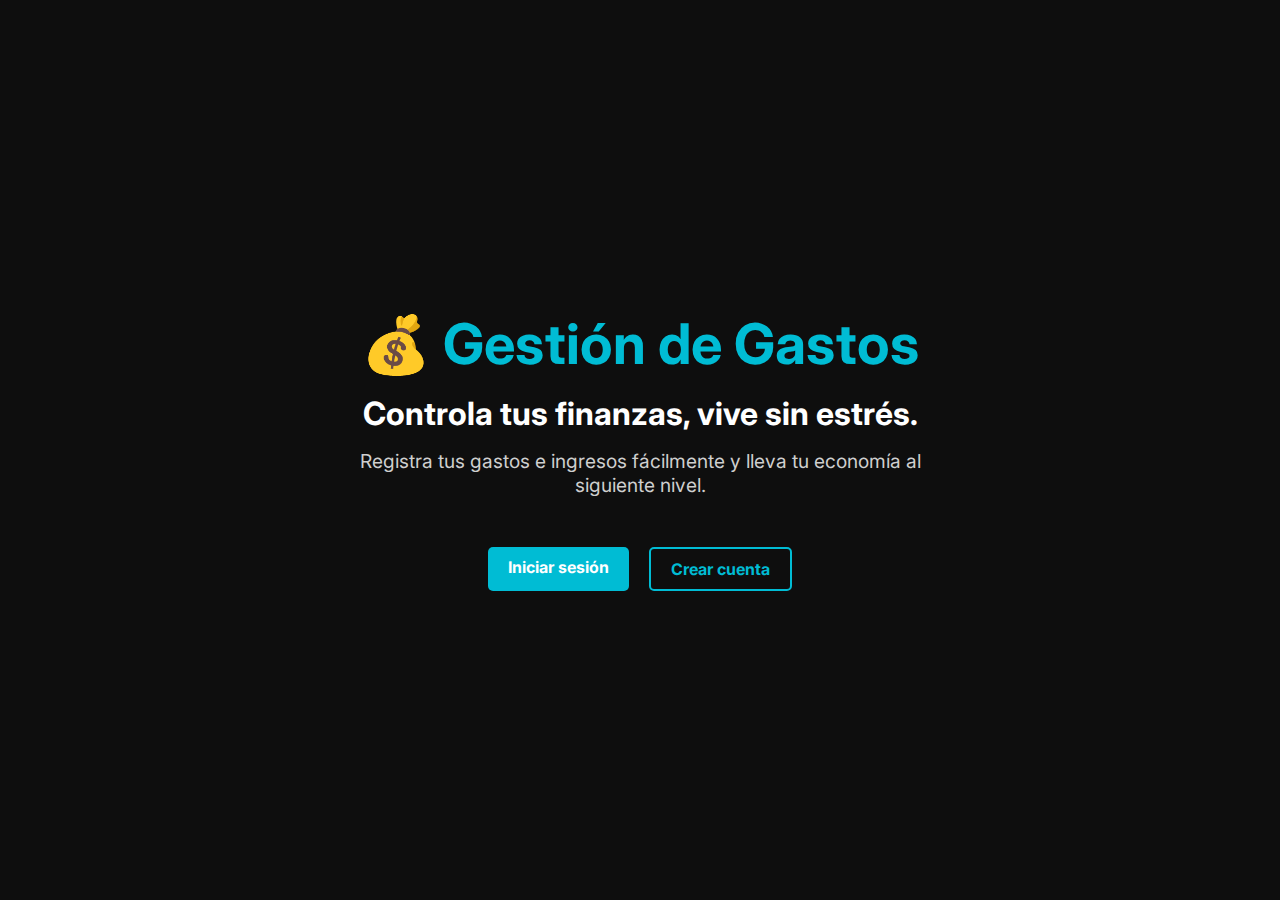
<file: src/main/resources/static/index.html>
<!DOCTYPE html>
<html lang="es">
<head>
  <meta charset="UTF-8">
  <meta name="viewport" content="width=device-width, initial-scale=1.0">
  <title>Gestión de Gastos</title>
  <link rel="stylesheet" href="css/styles.css">
</head>
<body class="inicio">
  <header>
    <h1>💰 Gestión de Gastos</h1>
  </header>

  <main>
    <h2>Controla tus finanzas, vive sin estrés.</h2>
    <p>Registra tus gastos e ingresos fácilmente y lleva tu economía al siguiente nivel.</p>
    <div class="acciones">
      <a href="login.html" class="btn">Iniciar sesión</a>
      <a href="registro.html" class="btn btn-secundario">Crear cuenta</a>
    </div>
  </main>
</body>
</html>
</file>
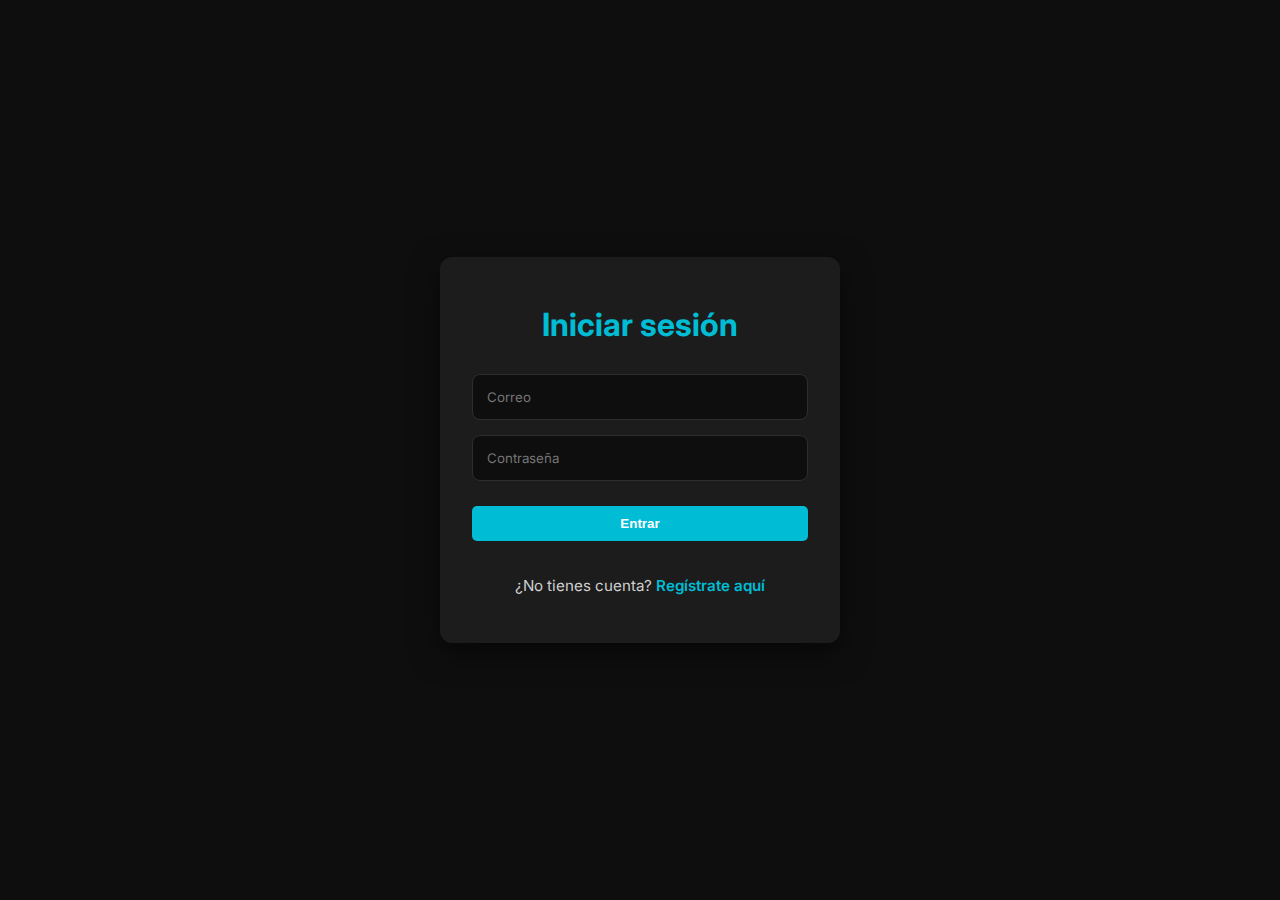
<file: src/main/resources/static/login.html>
<!DOCTYPE html>
<html lang="es">
<head>
  <meta charset="UTF-8">
  <meta name="viewport" content="width=device-width, initial-scale=1.0">
  <title>Iniciar sesión</title>
  <link rel="stylesheet" href="css/styles.css">
</head>
<body class="auth">
  <div class="form-container">
    <h2>Iniciar sesión</h2>
	<input type="email" id="email" placeholder="Correo">
    <input type="password" id="password" placeholder="Contraseña">
    <button id="btnLogin" class="btn">Entrar</button>
    <p>¿No tienes cuenta? <a href="registro.html">Regístrate aquí</a></p>
  </div>

  <script src="js/login.js"></script>
</body>
</html>
</file>
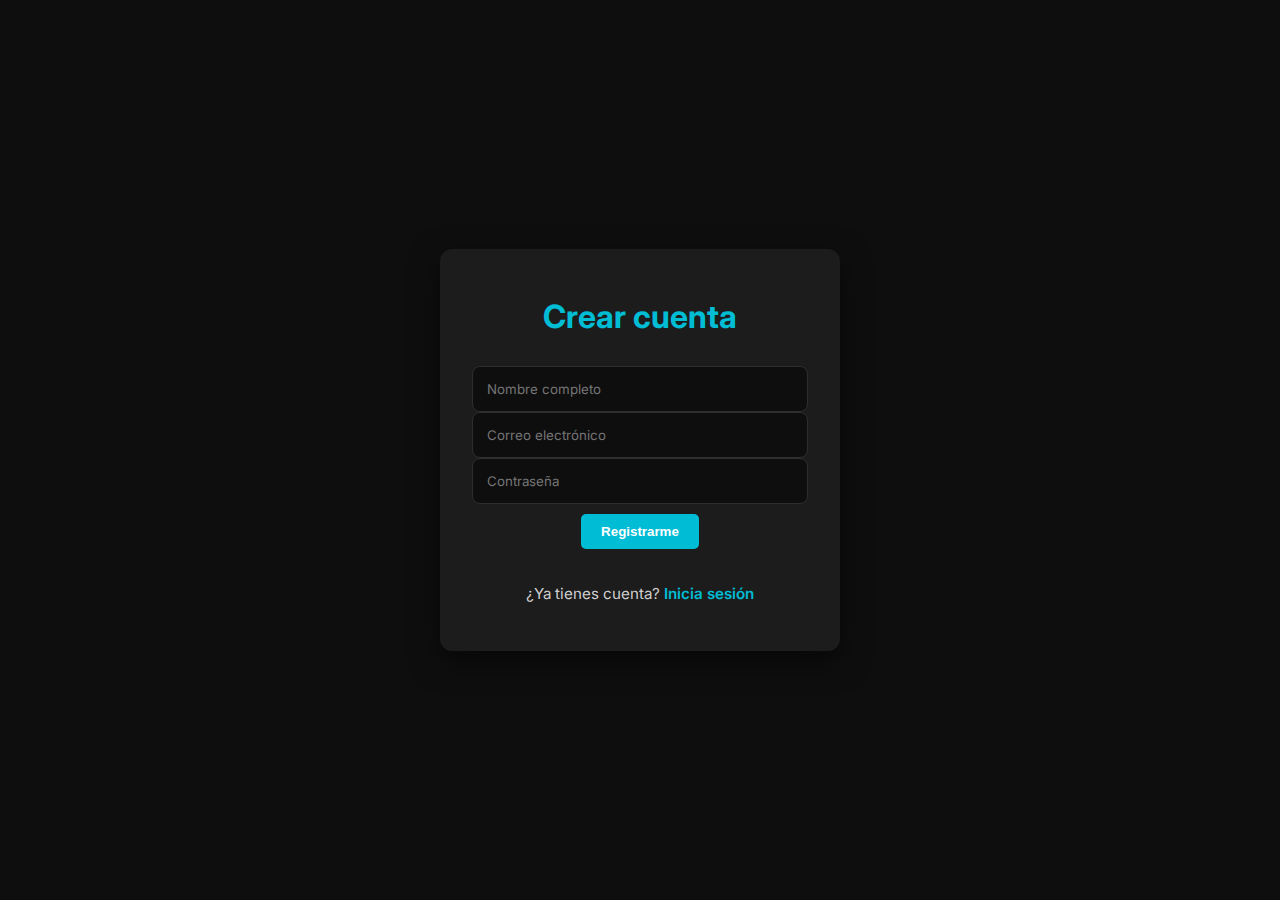
<file: src/main/resources/static/registro.html>
<!DOCTYPE html>
<html lang="es">
<head>
  <meta charset="UTF-8">
  <meta name="viewport" content="width=device-width, initial-scale=1.0">
  <title>Registro</title>
  <link rel="stylesheet" href="css/styles.css">
</head>
<body class="auth">
  <div class="form-container">
    <h2>Crear cuenta</h2>

    <!-- FORMULARIO REAL -->
    <form id="formRegistro">
      <input type="text" id="nombre" placeholder="Nombre completo" required>
      <input type="email" id="email" placeholder="Correo electrónico" required>
      <input type="password" id="password" placeholder="Contraseña" required>
      <button type="submit" class="btn">Registrarme</button>
    </form>

    <p>¿Ya tienes cuenta? <a href="login.html">Inicia sesión</a></p>
  </div>

  <script src="js/registro.js"></script>
</body>
</html>
</file>
<file: src/main/resources/static/css/styles.css>
@import url('https://fonts.googleapis.com/css2?family=Inter:wght@400;500;600;700&display=swap');

:root {
  --color-primario: #00bcd4;
  --color-whatsapp: #25D366; /* Verde tipo WhatsApp */
  --negro: #0e0e0e;
  --gris-oscuro: #1c1c1c;
  --gris: #2e2e2e;
  --gris-claro: #cfcfcf;
  --blanco: #ffffff;
}

/* ==== GENERAL & LAYOUT ==== */
* { margin: 0; padding: 0; box-sizing: border-box; }
body {
  font-family: 'Inter', sans-serif;
  background-color: var(--negro);
  color: var(--blanco);
  min-height: 100vh;
  display: flex;
  flex-direction: column;
}
.app { display: flex; height: 100vh; }
.sidebar { width: 240px; background-color: var(--gris-oscuro); display: flex; flex-direction: column; justify-content: space-between; padding: 1.5rem; }
.sidebar .brand { text-align: center; font-weight: 700; font-size: 1.4rem; color: var(--color-primario); }
.nav-list { list-style: none; margin-top: 2rem; }
.nav-item { padding: 0.75rem 1rem; border-radius: 8px; margin-bottom: 0.5rem; cursor: pointer; transition: background 0.2s ease; font-weight: 500; }
.nav-item:hover { background-color: var(--gris); }
.nav-item.active { background-color: var(--color-primario); color: var(--negro); font-weight: 600; }
.nav-item.logout { margin-top: 1rem; color: var(--gris-claro); }
.main { flex: 1; background-color: var(--negro); display: flex; flex-direction: column; }
.content { flex: 1; overflow-y: auto; padding: 2rem; position: relative; }

/* ==== PESTAÑAS ==== */
.page { display: none; animation: fadeIn 0.4s ease; }
.page.visible { display: block; }

/* ==== PANELES Y TARJETAS ==== */
.panel, .card { background-color: var(--gris-oscuro); border-radius: 12px; padding: 1.5rem; box-shadow: 0 0 15px rgba(0,0,0,0.3); margin-bottom: 2rem; }
.cards { display: grid; grid-template-columns: repeat(auto-fit, minmax(220px, 1fr)); gap: 1.5rem; margin-bottom: 2rem; }
.card h3 { font-size: 1rem; color: var(--gris-claro); }
.card .highlight { font-size: 1.6rem; font-weight: 600; margin-top: 0.5rem; color: var(--color-primario); }
.table { width: 100%; border-collapse: collapse; margin-top: 1rem; }
.table th, .table td { padding: 0.8rem; text-align: left; border-bottom: 1px solid var(--gris); }
.table th { color: var(--gris-claro); font-weight: 600; }
.form label { display: block; margin-bottom: 1rem; }
.form input, .form select { margin-top: 0.4rem; width: 100%; padding: 8px; border-radius: 4px; border: none; }
.badge-categoria { background: #333; padding: 4px 12px; border-radius: 20px; font-size: 0.85rem; border: 1px solid #555; display: inline-block; white-space: nowrap; }
.highlight.positivo { color: #2e7d32; }
.highlight.negativo { color: #c62828; }
.btn { background-color: var(--color-primario); color: white; border: none; padding: 10px 20px; border-radius: 5px; cursor: pointer; font-weight: bold; margin-top: 10px; }

/* ==== BOTÓN FLOTANTE (ESTILO WHATSAPP) ==== */
.fab-container {
    position: fixed;
    bottom: 30px;
    right: 30px;
    display: flex;
    flex-direction: column-reverse;
    align-items: flex-end; /* Alinea todo a la derecha */
    gap: 15px;
    z-index: 2000;
}

.fab-main {
    width: 65px;
    height: 65px;
    background-color: var(--color-whatsapp); /* Verde fuerte */
    color: white;
    border: none;
    border-radius: 50%;
    box-shadow: 0 4px 15px rgba(0, 0, 0, 0.5);
    cursor: pointer;
    display: flex;
    justify-content: center;
    align-items: center;
    transition: transform 0.3s, background 0.3s;
}

.fab-main:hover {
    transform: scale(1.1) rotate(90deg); /* Efecto giratorio */
    background-color: #20b858;
}

/* Contenedor de las opciones (oculto por defecto) */
.fab-options {
    display: flex;
    flex-direction: column;
    align-items: flex-end; /* Alinea los items a la derecha */
    gap: 15px;
    opacity: 0;
    transform: translateY(20px);
    pointer-events: none;
    transition: all 0.3s ease;
}

.fab-options.show {
    opacity: 1;
    transform: translateY(0);
    pointer-events: all;
}

/* Fila de cada opción (Texto + Botón pequeño) */
.fab-label-container {
    display: flex;
    align-items: center;
    gap: 10px;
    cursor: pointer;
}

/* El texto blanco (la etiqueta) */
.fab-label {
    background-color: white;
    color: #333;
    padding: 6px 12px;
    border-radius: 6px;
    font-size: 0.9rem;
    font-weight: 600;
    box-shadow: 0 2px 8px rgba(0,0,0,0.3);
    pointer-events: none; /* Para que el clic pase al contenedor */
}

/* El botoncito redondo pequeño */
.fab-mini-btn {
    width: 45px;
    height: 45px;
    border-radius: 50%;
    border: none;
    background-color: white;
    display: flex;
    justify-content: center;
    align-items: center;
    box-shadow: 0 2px 8px rgba(0,0,0,0.3);
    transition: transform 0.2s;
}

.fab-mini-btn:hover {
    transform: scale(1.1);
}

/* ==== MODALES ==== */
.modal { position: fixed; top: 0; left: 0; width: 100%; height: 100%; background-color: rgba(0,0,0,0.6); display: none; justify-content: center; align-items: center; z-index: 3000; animation: fadeIn 0.3s ease; }
.modal-content { background-color: var(--gris-oscuro); margin: 2% auto; padding: 20px; border: 1px solid #333; width: 90%; max-width: 500px; border-radius: 12px; position: relative; max-height: 90vh; overflow-y: auto; box-shadow: 0 4px 20px rgba(0,0,0,0.5); }
.close { position: absolute; top: 1rem; right: 1rem; font-size: 1.5rem; color: var(--gris-claro); cursor: pointer; }
.toast { position: fixed; bottom: 20px; left: 50%; transform: translateX(-50%); background: #333; color: white; padding: 1rem; border-radius: 8px; display: none; z-index: 4000; }

@keyframes fadeIn { from { opacity: 0; } to { opacity: 1; } }

@media (max-width: 768px) {
  .app { flex-direction: column; height: auto; }
  .sidebar { width: 100%; flex-direction: row; flex-wrap: wrap; padding: 1rem; }
  .fab-container { bottom: 20px; right: 20px; }
}

/* ==== PÁGINAS DE INICIO, LOGIN Y REGISTRO ==== */
.inicio, .auth {
  display: flex;
  justify-content: center;
  align-items: center;
  text-align: center;
  padding: 20px;
}

/* Estilos específicos del Index */
.inicio header h1 {
  font-size: 3.5rem;
  color: var(--color-primario);
  margin-bottom: 1rem;
}

.inicio main h2 {
  font-size: 2rem;
  margin-bottom: 1rem;
}

.inicio main p {
  color: var(--gris-claro);
  margin-bottom: 2.5rem;
  font-size: 1.2rem;
  max-width: 600px;
  margin-left: auto;
  margin-right: auto;
}

.acciones {
  display: flex;
  gap: 20px;
  justify-content: center;
}

/* Ajustes para que los enlaces <a> parezcan botones reales */
.btn {
  text-decoration: none;
  display: inline-block;
}

.btn-secundario {
  background-color: transparent;
  border: 2px solid var(--color-primario);
  color: var(--color-primario);
}

.btn-secundario:hover {
  background-color: var(--color-primario);
  color: var(--blanco);
}

/* Estilos de las cajas de Login y Registro */
.form-container {
  background-color: var(--gris-oscuro);
  padding: 3rem 2rem;
  border-radius: 12px;
  box-shadow: 0 10px 30px rgba(0,0,0,0.5);
  width: 100%;
  max-width: 400px;
  display: flex;
  flex-direction: column;
  gap: 15px;
}

.form-container h2 {
  color: var(--color-primario);
  margin-bottom: 15px;
  font-size: 2rem;
}

.form-container input {
  width: 100%;
  padding: 14px;
  border: 1px solid var(--gris);
  background-color: var(--negro);
  color: var(--blanco);
  border-radius: 8px;
  outline: none;
  font-family: inherit;
}

.form-container input:focus {
  border-color: var(--color-primario);
}

.form-container p {
  margin-top: 20px;
  color: var(--gris-claro);
  font-size: 0.95rem;
}

.form-container a {
  color: var(--color-primario);
  text-decoration: none;
  font-weight: 600;
}

.form-container a:hover {
  text-decoration: underline;
}
</file>
